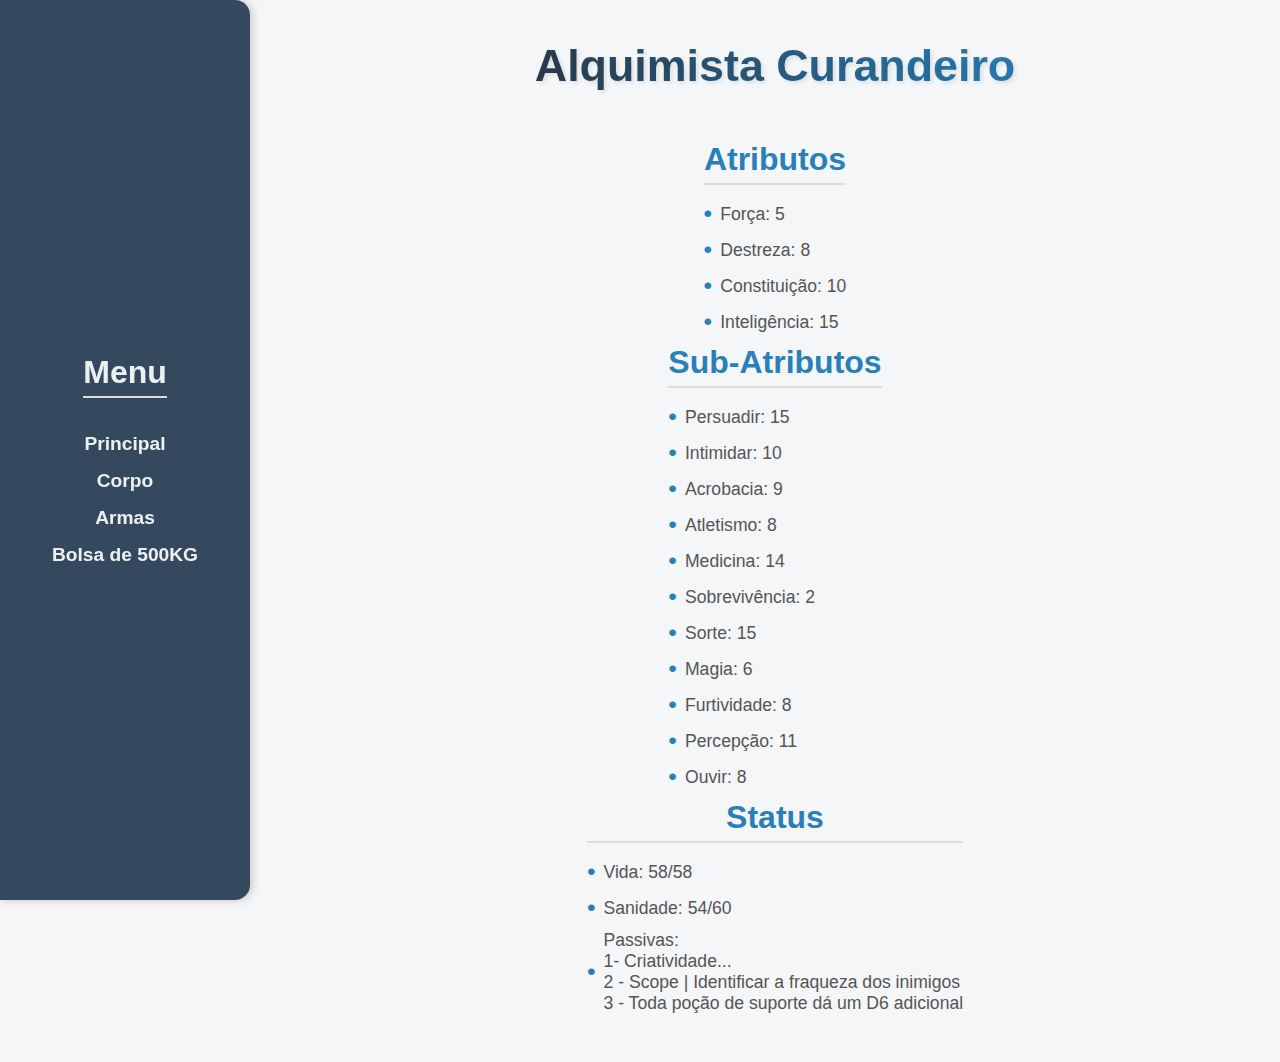
<file: index.html>
<!DOCTYPE html>
<html lang="pt-BR">
  <head>
    <meta charset="UTF-8" />
    <meta name="viewport" content="width=device-width, initial-scale=1.0" />
    <title>Stellar Map - Inventor Armeiro</title>
    <link rel="stylesheet" href="style.css" />
  </head>
  <body>
    <div id="Links">
      <h2>Menu</h2>
      <h3><a href="index.html">Principal</a></h3>
      <h3><a href="corpo.html">Corpo</a></h3>
      <h3><a href="armas.html">Armas</a></h3>
      <h3><a href="bolsa500kg.html">Bolsa de 500KG</a></h3>
    </div>

    <div class="main-content">
      <header>
        <h1>Alquimista Curandeiro</h1>
      </header>
      <div id="Atributos">
        <h2>Atributos</h2>
        <p>Força: 5</p>
        <p>Destreza: 8</p>
        <p>Constituição: 10</p>
        <p>Inteligência: 15</p>
      </div>
      <div id="Sub-Atributos">
        <h2>Sub-Atributos</h2>
        <p>Persuadir: 15</p>
        <p>Intimidar: 10</p>
        <p>Acrobacia: 9</p>
        <p>Atletismo: 8</p>
        <p>Medicina: 14</p>
        <p>Sobrevivência: 2</p>
        <p>Sorte: 15</p>
        <p>Magia: 6</p>
        <p>Furtividade: 8</p>
        <p>Percepção: 11</p>
        <p>Ouvir: 8</p>
      </div>
      <div id="Status">
        <h2>Status</h2>
        <p>Vida: 58/58</p>
        <p>Sanidade: 54/60</p>
        <p>
          Passivas:<br />
          1- Criatividade... <br>
          2 - Scope | Identificar a fraqueza dos inimigos <br>
          3 - Toda poção de suporte dá um D6 adicional
        </p>
      </div>
    </div>
  </body>
</html>
</file>
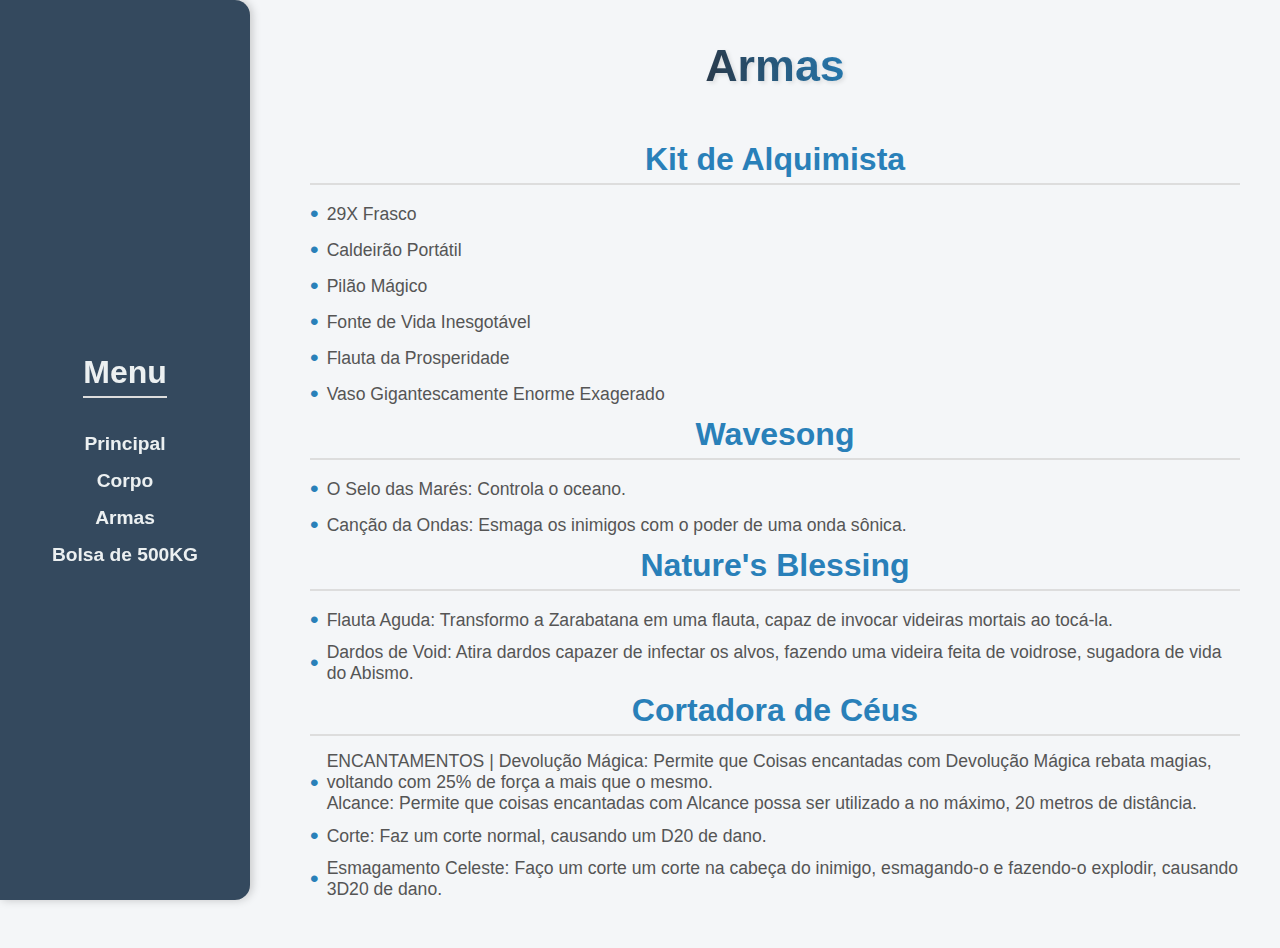
<file: armas.html>
<!DOCTYPE html>
<html lang="pt-BR">
  <head>
    <meta charset="UTF-8" />
    <meta name="viewport" content="width=device-width, initial-scale=1.0" />
    <title>Armas - Inventor Armeiro</title>
    <link rel="stylesheet" href="style.css" />
  </head>
  <body>
    <div id="Links">
      <h2>Menu</h2>
      <h3><a href="index.html">Principal</a></h3>
      <h3><a href="corpo.html">Corpo</a></h3>
      <h3><a href="armas.html">Armas</a></h3>
      <h3><a href="bolsa500kg.html">Bolsa de 500KG</a></h3>
    </div>
    <div class="main-content">
      <header>
        <h1>Armas</h1>
      </header>
      <div id="TudoArmas">
      <div id="Kit de Alquimista">
        <h2>Kit de Alquimista</h2>
        <p>29X Frasco</p>
        <p>Caldeirão Portátil</p>
        <p>Pilão Mágico</p>
        <p>Fonte de Vida Inesgotável</p>
        <p>Flauta da Prosperidade</p>
        <p>Vaso Gigantescamente Enorme Exagerado</p>
      </div>
      <div id="Wavesong">
        <h2>Wavesong</h2>
        <p>O Selo das Marés: Controla o oceano.</p>
        <p>Canção da Ondas: Esmaga os inimigos com o poder de uma onda sônica.</p>
      </div>
      <div id="Nature's Blessing">
        <h2>Nature's Blessing</h2>
        <p>Flauta Aguda: Transformo a Zarabatana em uma flauta, capaz de invocar videiras mortais ao tocá-la.</p>
        <p>Dardos de Void: Atira dardos capazer de infectar os alvos, fazendo uma videira feita de voidrose, sugadora de vida do Abismo.</p>
      </div>
      <div id="Cortadora de Céus">
        <h2>Cortadora de Céus</h2>
        <p>ENCANTAMENTOS | Devolução Mágica: Permite que Coisas encantadas com Devolução Mágica
          rebata magias, voltando com 25% de força a mais que o mesmo. <br> Alcance: Permite que coisas encantadas com Alcance possa ser utilizado
          a no máximo, 20 metros de distância.</p>
        <p>Corte: Faz um corte normal, causando um D20 de dano.</p>
        <p>Esmagamento Celeste: Faço um corte um corte na cabeça do inimigo, esmagando-o e fazendo-o explodir, causando 3D20  de dano.</p>
      </div>
    </div>
  </body>
</html>
</file>
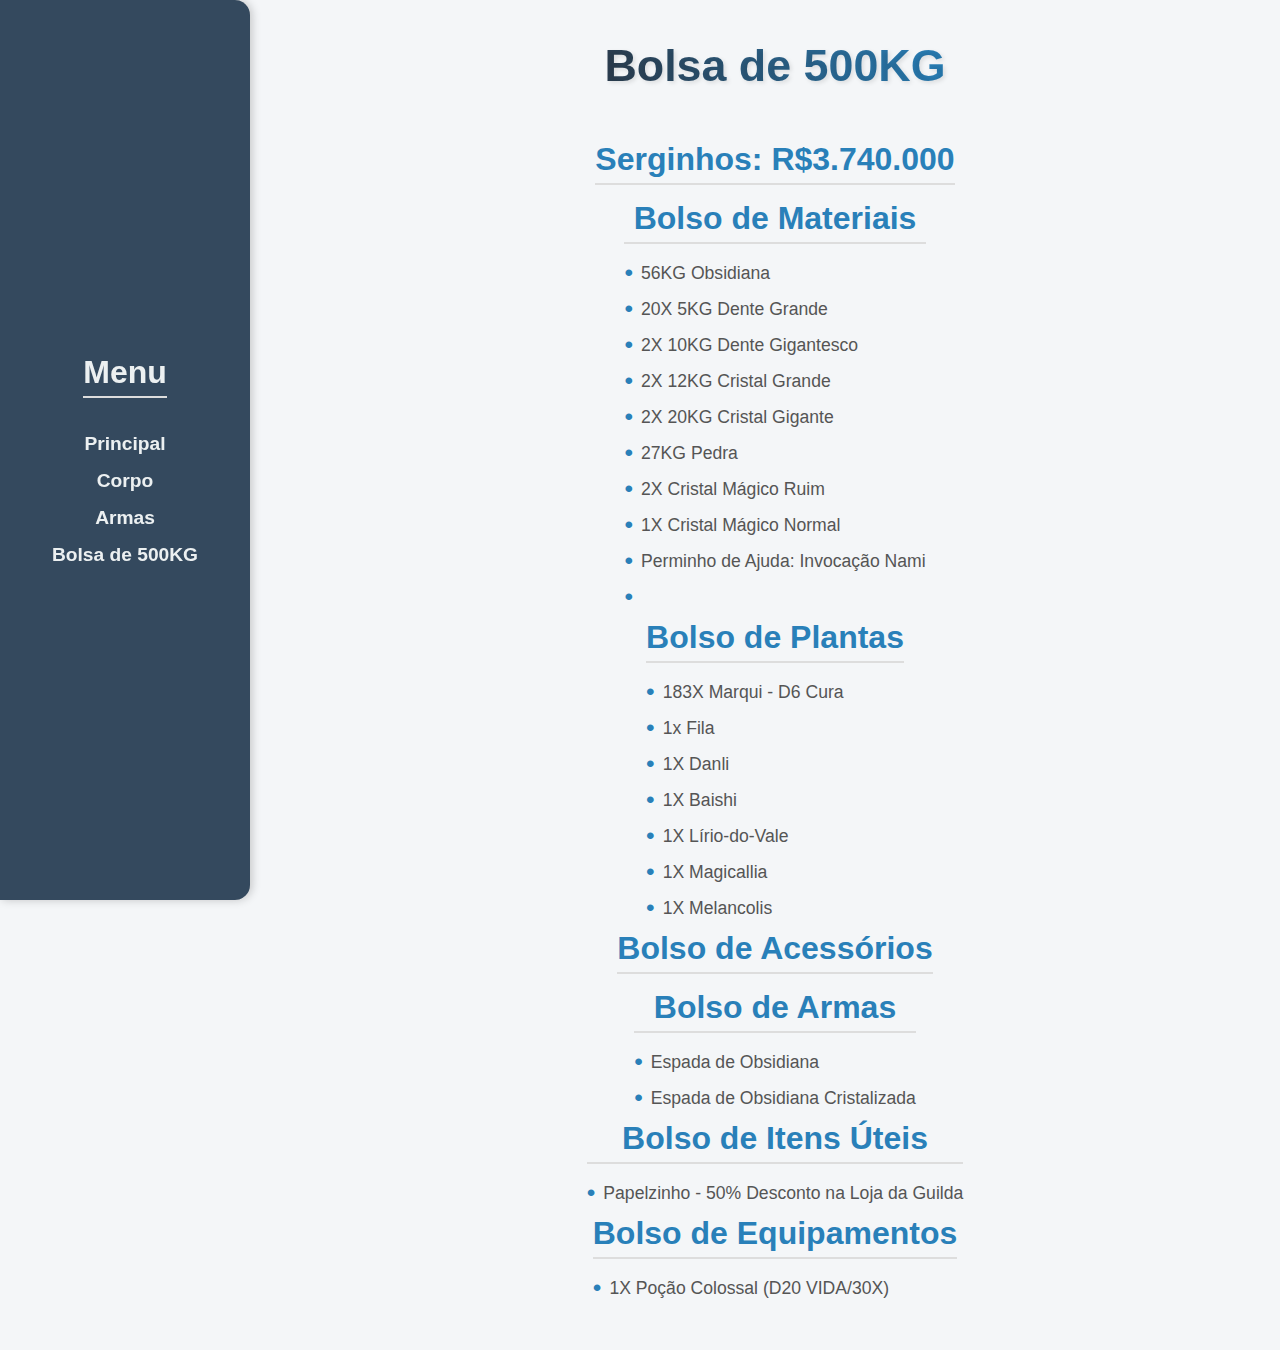
<file: bolsa500kg.html>
<!DOCTYPE html>
<html lang="pt-BR">
  <head>
    <meta charset="UTF-8" />
    <meta name="viewport" content="width=device-width, initial-scale=1.0" />
    <title>Bolsa de 500KG - Inventor Armeiro</title>
    <link rel="stylesheet" href="style.css" />
  </head>
  <body>
    <div id="Links">
      <h2>Menu</h2>
      <h3><a href="index.html">Principal</a></h3>
      <h3><a href="corpo.html">Corpo</a></h3>
      <h3><a href="armas.html">Armas</a></h3>
      <h3><a href="bolsa500kg.html">Bolsa de 500KG</a></h3>
    </div>
    <div class="main-content">
      <header>
        <h1>Bolsa de 500KG</h1>
      </header>
      <h2>Serginhos: R$3.740.000</h2>
      <div id="Bolso-de-Materiais">
        <h2>Bolso de Materiais</h2>
        <p>56KG Obsidiana</p>
        <p>20X 5KG Dente Grande</p>
        <p>2X 10KG Dente Gigantesco</p>
        <p>2X 12KG Cristal Grande</p>
        <p>2X 20KG Cristal Gigante</p>
        <p>27KG Pedra</p>
        <p>2X Cristal Mágico Ruim</p>
        <p>1X Cristal Mágico Normal</p>
        <p>Perminho de Ajuda: Invocação Nami</p>
        <p></p>
      </div>
      <div id="Bolso de Plantas">
        <h2>Bolso de Plantas</h2>
        <p>183X Marqui - D6 Cura</p>
        <P>1x Fila</P>
        <p>1X Danli</p>
        <p>1X Baishi</p>
        <p>1X Lírio-do-Vale</p>
        <p>1X Magicallia</p>
        <p>1X Melancolis</p>
      </div>
      <div id="Bolso-de-Acessórios">
        <h2>Bolso de Acessórios</h2>
      </div>
      <div id="Bolso-de-Armas">
        <h2>Bolso de Armas</h2>
        <p>Espada de Obsidiana</p>
        <p>Espada de Obsidiana Cristalizada</p>
      </div>
      <div id="Bolso-de-Itens-Uteis">
        <h2>Bolso de Itens Úteis</h2>
        <p>Papelzinho - 50% Desconto na Loja da Guilda</p>
      </div>
      <div id="Bolso-de-Equipamentos">
        <h2>Bolso de Equipamentos</h2>
        <p>1X Poção Colossal (D20 VIDA/30X)</p>
      </div>
    </div>
  </body>
</html>
</file>
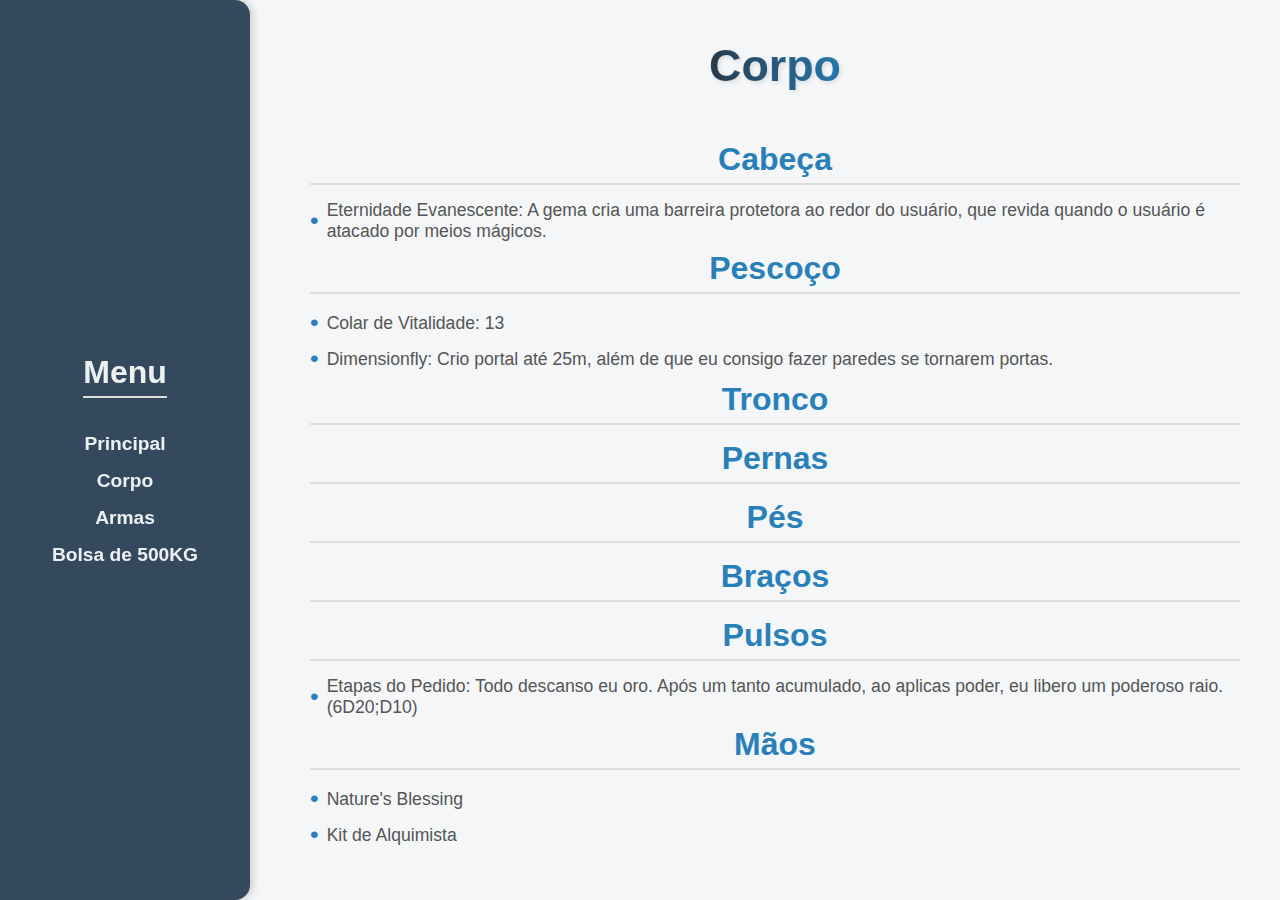
<file: corpo.html>
<!DOCTYPE html>
<html lang="pt-BR">
  <head>
    <meta charset="UTF-8" />
    <meta name="viewport" content="width=device-width, initial-scale=1.0" />
    <title>Corpo - Inventor Armeiro</title>
    <link rel="stylesheet" href="style.css" />
  </head>
  <body>
    <div id="Links">
      <h2>Menu</h2>
      <h3><a href="index.html">Principal</a></h3>
      <h3><a href="corpo.html">Corpo</a></h3>
      <h3><a href="armas.html">Armas</a></h3>
      <h3><a href="bolsa500kg.html">Bolsa de 500KG</a></h3>
    </div>
    <div class="main-content">
      <header>
        <h1>Corpo</h1>
      </header>
      <div id="Tudo">
        <div>
          <h2>Cabeça</h2>
          <p>Eternidade Evanescente: A gema cria uma barreira protetora ao redor do usuário, que revida quando o usuário é atacado por meios mágicos.</p>
        </div>
        <div>
          <h2>Pescoço</h2>
          <p>Colar de Vitalidade: 13</p>
          <p>Dimensionfly: Crio portal até 25m, além de que eu consigo fazer paredes se tornarem portas.</p>
        </div>
        <div>
          <h2>Tronco</h2>
        </div>
        <div>
          <h2>Pernas</h2>
        </div>
        <div>
          <h2>Pés</h2>
        </div>
        <div>
          <h2>Braços</h2>
        </div>
        <div>
          <h2>Pulsos</h2>
          <p>Etapas do Pedido: Todo descanso eu oro. Após um tanto acumulado, ao aplicas poder, eu libero um poderoso raio. (6D20;D10)</p>
        </div>
        <div>
          <h2>Mãos</h2>
          <p>Nature's Blessing</p>
          <p>Kit de Alquimista</p>
        </div>
      </div>
    </div>
  </body>
</html>
</file>
<file: style.css>
/* Reset */
* {
    margin: 0;
    padding: 0;
    box-sizing: border-box;
    font-family: 'Arial', sans-serif; /* Alterei a fonte para Arial */
}

/* Body */
body {
    display: flex;
    background-color: #f4f6f8; /* Cor de fundo mais suave */
    color: #333;
    padding: 20px;
}

/* Sidebar */
#Links {
    position: fixed;
    top: 0;
    left: 0;
    height: 100%;
    width: 250px; /* Largura aumentada para mais espaço */
    background-color: #34495e; /* Cor de fundo da barra lateral */
    display: flex;
    flex-direction: column;
    align-items: center; /* Centraliza os itens horizontalmente */
    justify-content: center; /* Centraliza os itens verticalmente */
    gap: 15px;
    padding-top: 20px; /* Espaço extra no topo */
    box-shadow: 2px 0 10px rgba(0, 0, 0, 0.2); /* Sombra mais suave */
    border-radius: 0 15px 15px 0; /* Cantos arredondados */
}


#Links h2 {
    color: #ecf0f1; /* Cor dos títulos do menu */
    margin-bottom: 20px;
}

#Links h3 {
    font-size: 1.2em;
}

#Links a {
    text-decoration: none;
    color: #ecf0f1; /* Cor do texto dos links */
    padding: 10px 15px;
    width: 100%;
    text-align: center;
    border-radius: 8px;
    transition: background-color 0.3s, transform 0.2s; /* Adiciona um efeito de transformação */
    font-weight: bold;
}

#Links a:hover {
    background-color: #1abc9c; /* Cor ao passar o mouse */
    transform: translateY(-2px); /* Leve movimento ao passar o mouse */
}

/* Main content area */
.main-content {
    margin-left: 270px; /* Espaço para a barra lateral */
    flex: 1;
    padding: 20px;
    display: flex;
    flex-direction: column;
    align-items: center; /* Centraliza os blocos horizontalmente */
}

/* Header */
header {
    text-align: center;
    margin-bottom: 30px;
}

header h1 {
    font-size: 2.8em; /* Tamanho do título aumentado */
    color: #2c3e50; /* Cor do título */
    background: linear-gradient(to right, #2c3e50, #2980b9); /* Gradiente mais suave */
    -webkit-background-clip: text;
    color: transparent;
    padding-bottom: 10px;
    margin-bottom: 10px;
    text-shadow: 2px 2px 4px rgba(0, 0, 0, 0.1); /* Sombra do texto */
}

/* Section Containers */
#Atributos, #Sub-Atributos, #Status, #Tudo, #Bolso de Materiais, #Bolso de Acessórios, #Bolso de Armas, #Bolso de Itens Úteis, #Bolso de Equipamentos, #Leviatã - Grau 2, #Lápis do Encantador {
    background: #fff;
    border: 1px solid #ddd;
    border-radius: 12px;
    padding: 20px;
    width: 100%;
    max-width: 600px; /* Limita a largura dos blocos */
    margin-bottom: 20px;
    box-shadow: 0 4px 12px rgba(0, 0, 0, 0.1); /* Sombra dos blocos */
}

/* Titles */
h2 {
    font-size: 2em; /* Tamanho do título aumentado */
    color: #2980b9; /* Cor dos títulos das seções */
    text-align: center;
    margin-bottom: 15px;
    font-weight: bold;
    border-bottom: 2px solid #ddd;
    padding-bottom: 5px;
}

/* Attribute items */
p {
    font-size: 1.1em;
    margin: 8px 0;
    color: #555;
    display: flex;
    align-items: center;
}

p::before {
    content: "\2022";
    color: #2980b9; /* Cor dos marcadores */
    margin-right: 8px;
    font-size: 1.4em;
}

/* Responsive Design */
@media (max-width: 768px) {
    #Links {
        width: 200px; /* Largura reduzida em telas menores */
    }

    .main-content {
        margin-left: 220px; /* Ajuste do espaço */
    }

    header h1 {
        font-size: 2.2em; /* Reduzir o tamanho do título */
    }

    h2 {
        font-size: 1.6em; /* Tamanho dos subtítulos reduzido */
    }

    p {
        font-size: 1em
</file>
